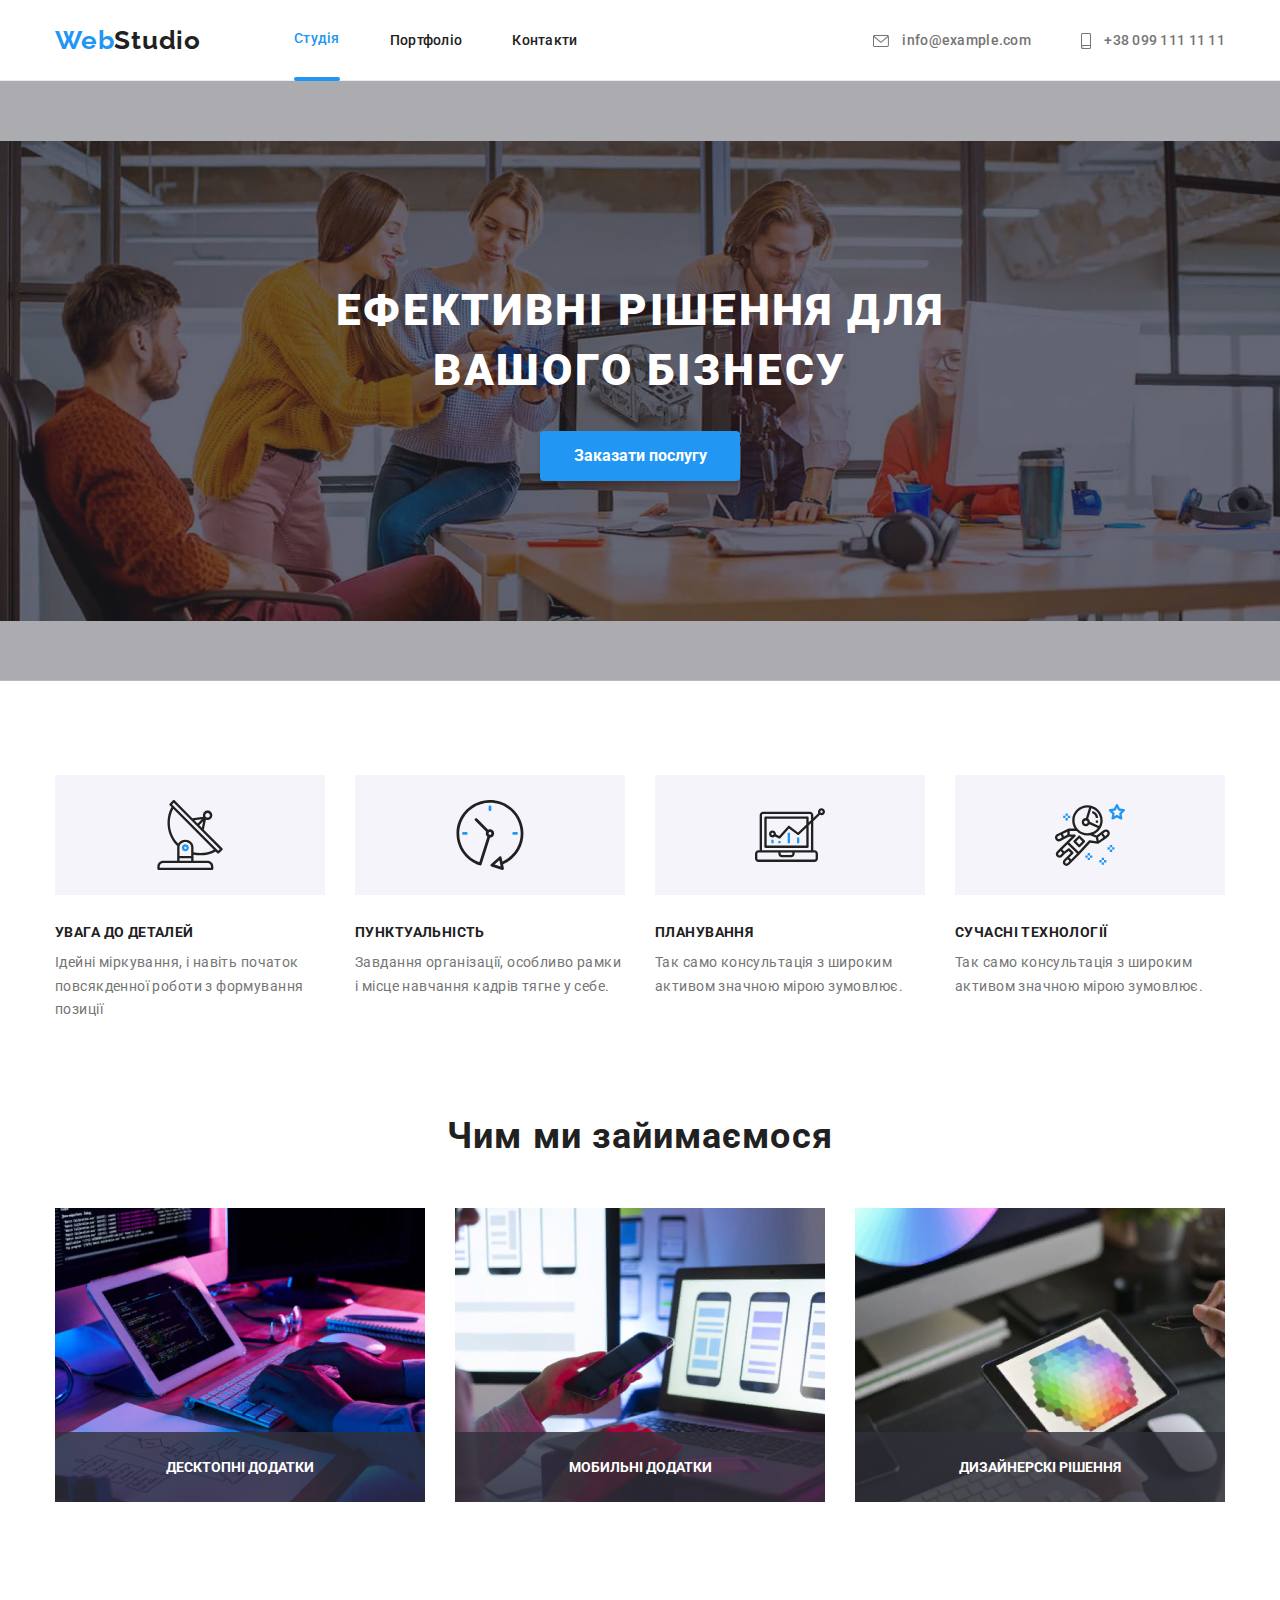
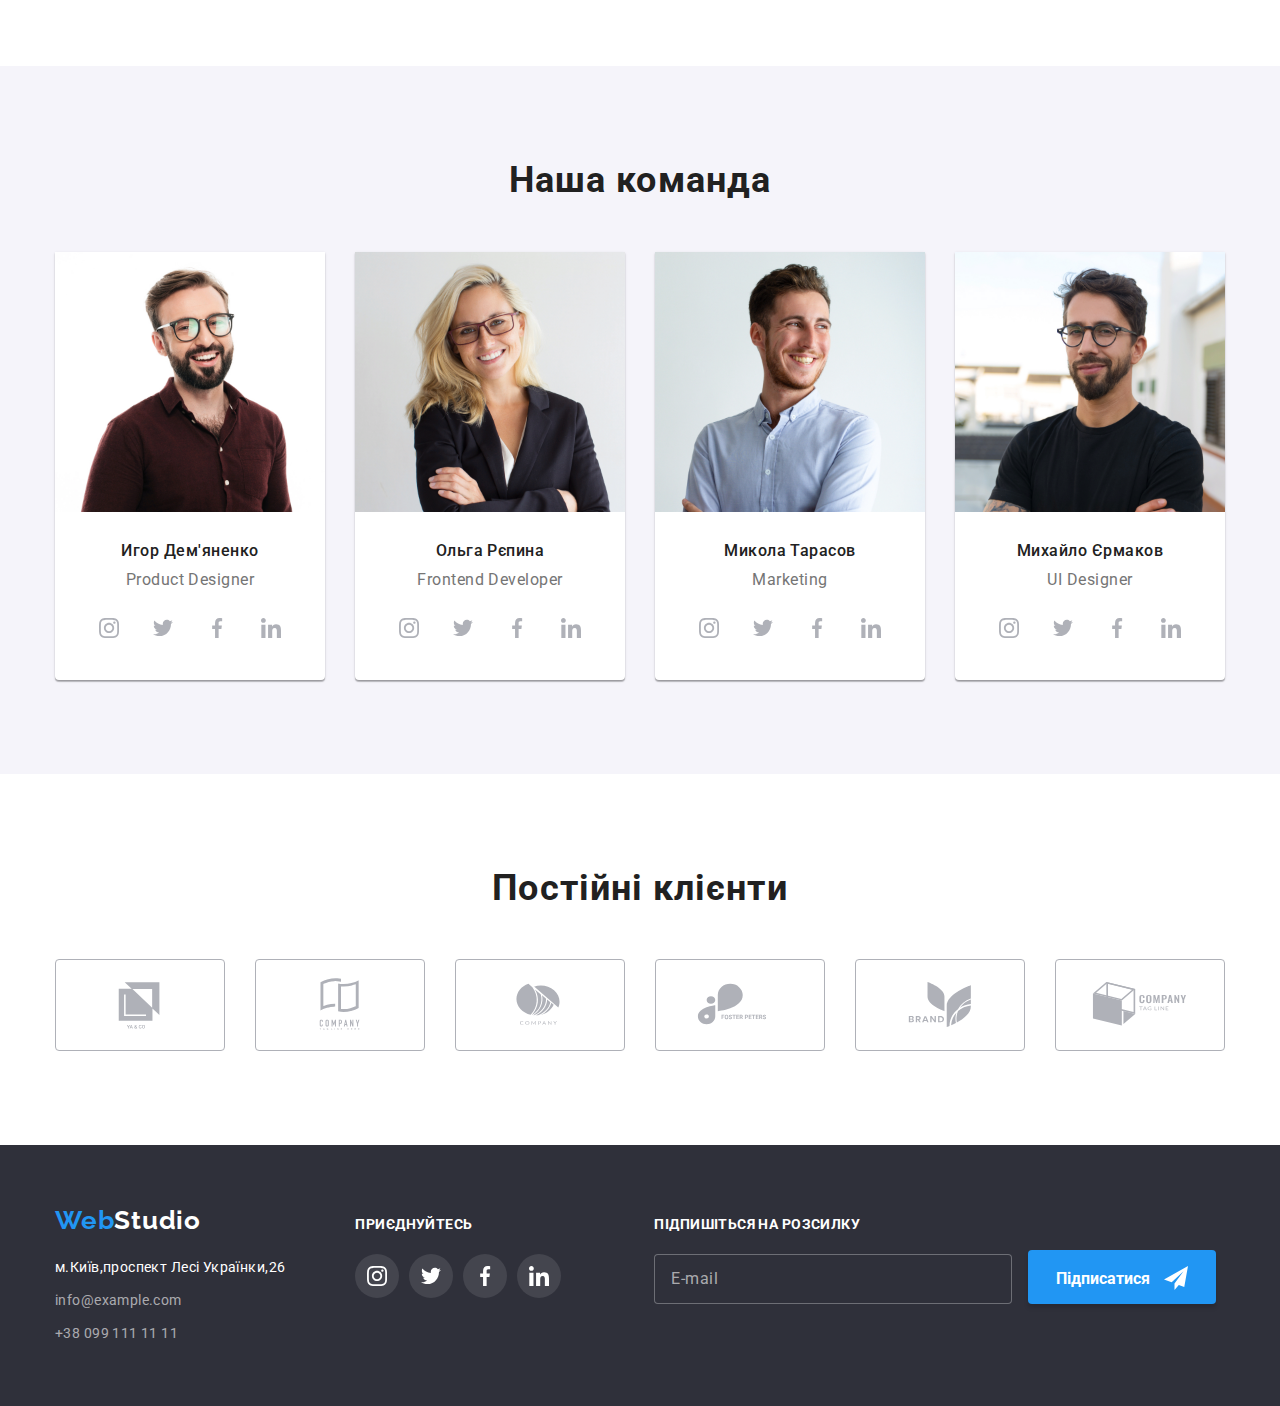
<file: index.html>
<!DOCTYPE html>
<html lang="ru">
  <head>
    <meta charset="UTF-8" />
    <meta http-equiv="X-UA-Compatible" content="IE=edge" />
    <meta name="viewport" content="width=device-width, initial-scale=1.0" />
    <title>Web Studio</title>
    <link rel="preconnect" href="https://fonts.googleapis.com" />
    <link rel="preconnect" href="https://fonts.gstatic.com" crossorigin />
    <link
      href="https://fonts.googleapis.com/css2?family=Raleway:wght@700&family=Roboto:wght@400;500;700;900&display=swap"
      rel="stylesheet"
    />
    <link rel="stylesheet" href="./css/normalize.css" />
    <link rel="stylesheet" href="./css/style.css" />
  </head>

  <body>
    <!-- ХЕДЕР -->
    <header class="header">
      <div class="container header-container">
        <a class="logo" href="./index.html"
          >Web<span class="logo-prefix">Studio</span></a
        >
        <nav>
          <ul class="studio-portfolio-contacts">
            <li class="nav-item">
              <a class="nav-link nav-link-active" href="./index.html">Студія</a>
            </li>
            <li class="nav-item">
              <a class="nav-link" href="./portfolio.html">Портфоліо</a>
            </li>
            <li class="nav-item">
              <a class="nav-link" href="#">Контакти</a>
            </li>
          </ul>
        </nav>
        <ul class="header-contacts-list">
          <li class="header-contacts-item">
            <a class="contact-link" href="mailto:info@example.com">
              <svg class="envelope">
                <use href="./images/sprite.svg#envelope"></use>
              </svg>
              info@example.com</a
            >
          </li>
          <li class="header-contacts-item">
            <a class="contact-link" href="tel:+380991111111">
              <svg class="smartphone">
                <use href="./images/sprite.svg#smartphone"></use>
              </svg>
              +38 099 111 11 11
            </a>
          </li>
        </ul>
      </div>
    </header>
    <!-- ХИРО -->
    <main>
      <section class="hero">
        <h1 class="hero-title">ефективні рішення для вашого бізнесу</h1>
        <button type="button" class="hero-button" data-modal-open>
          Заказати послугу
        </button>
      </section>
      <!-- ПРЕИМУЩЕСТВА -->
      <section class="section">
        <div class="container">
          <ul class="features">
            <li class="features-item">
              <div class="features-item-wrapper">
                <svg width="70" height="70">
                  <use href="./images/sprite.svg#icon-antenna_1"></use>
                </svg>
              </div>
              <h3 class="about-us-title">увага до деталей</h3>
              <p class="paragraph-text">
                Ідейні міркування, і навіть початок повсякденної роботи з
                формування позиції
              </p>
            </li>

            <li class="features-item">
              <div class="features-item-wrapper">
                <svg width="70" height="70">
                  <use href="./images/sprite.svg#icon-clock_1"></use>
                </svg>
              </div>
              <h3 class="about-us-title">пунктуальність</h3>
              <p class="paragraph-text">
                Завдання організації, особливо рамки і місце навчання кадрів
                тягне у себе.
              </p>
            </li>

            <li class="features-item">
              <div class="features-item-wrapper">
                <svg width="70" height="70">
                  <use href="./images/sprite.svg#icon-diagram_1"></use>
                </svg>
              </div>
              <h3 class="about-us-title">планування</h3>
              <p class="paragraph-text">
                Так само консультація з широким активом значною мірою зумовлює.
              </p>
            </li>

            <li class="features-item">
              <div class="features-item-wrapper">
                <svg width="70" height="70">
                  <use href="./images/sprite.svg#icon-astronaut_1"></use>
                </svg>
              </div>
              <h3 class="about-us-title">сучасні технології</h3>
              <p class="paragraph-text">
                Так само консультація з широким активом значною мірою зумовлює.
              </p>
            </li>
          </ul>
        </div>
      </section>
      <!-- ЧЕМ МЫ ЗАНИМАЕМСЯ -->
      <section class="section useless-crap">
        <div class="container">
          <h2 class="second-title">Чим ми зайимаємося</h2>
          <ul class="apps">
            <li class="apps-item">
              <img
                src="./images/computer,telephone,gadget/img-1.jpg"
                width="370"
                height="294"
                alt="руки незнакомца на клавиатуре..."
              />
              <div class="apps-wrapper">
                <h2 class="wrapper-title">десктопні додатки</h2>
              </div>
            </li>
            <li class="apps-item">
              <img
                src="./images/computer,telephone,gadget/img-2.jpg"
                width="370"
                height="294"
                alt="...телефоне..."
              />
              <div class="apps-wrapper">
                <h2 class="wrapper-title">мобильні додатки</h2>
              </div>
            </li>
            <li class="apps-item">
              <img
                src="./images/computer,telephone,gadget/img-3.jpg"
                width="370"
                height="294"
                alt="...а также планшете...очень тревожно..."
              />
              <div class="apps-wrapper">
                <h2 class="wrapper-title">дизайнерскі рішення</h2>
              </div>
            </li>
          </ul>
        </div>
      </section>
      <!-- НАША КОМАНДА -->
      <section class="ourteam section">
        <div class="container">
          <h2 class="team-title">Наша команда</h2>
          <ul class="ourteam-list">
            <li class="ourteam-item">
              <img
                src="./images/team/ihor_demianenko.jpg"
                width="270"
                height="260"
                alt="ihor_demianenko"
              />
              <div class="ourteam-wrapper">
                <h3 class="team-name">Игор Дем'яненко</h3>
                <p class="profession-text">Product Designer</p>
                <ul class="social-icon-list">
                  <li class="social-icon-item">
                    <a href="" class="social-icon-link">
                      <svg class="social-icon">
                        <use href="./images/sprite.svg#icon-instagram"></use>
                      </svg>
                    </a>
                  </li>
                  <li class="social-icon-item">
                    <a href="" class="social-icon-link">
                      <svg class="social-icon">
                        <use href="./images/sprite.svg#icon-twitter"></use>
                      </svg>
                    </a>
                  </li>
                  <li class="social-icon-item">
                    <a href="" class="social-icon-link">
                      <svg class="social-icon">
                        <use href="./images/sprite.svg#icon-facebook"></use>
                      </svg>
                    </a>
                  </li>
                  <li class="social-icon-item">
                    <a href="" class="social-icon-link">
                      <svg class="social-icon">
                        <use href="./images/sprite.svg#icon-linkedin"></use>
                      </svg>
                    </a>
                  </li>
                </ul>
              </div>
            </li>
            <li class="ourteam-item">
              <img
                src="./images/team/olha_repina.jpg"
                width="270"
                height="260"
                alt="Псина"
              />
              <div class="ourteam-wrapper">
                <h3 class="team-name">Ольга Рєпина</h3>
                <p class="profession-text">Frontend Developer</p>
                <ul class="social-icon-list">
                  <li class="social-icon-item">
                    <a href="" class="social-icon-link">
                      <svg class="social-icon">
                        <use href="./images/sprite.svg#icon-instagram"></use>
                      </svg>
                    </a>
                  </li>
                  <li class="social-icon-item">
                    <a href="" class="social-icon-link">
                      <svg class="social-icon">
                        <use href="./images/sprite.svg#icon-twitter"></use>
                      </svg>
                    </a>
                  </li>
                  <li class="social-icon-item">
                    <a href="" class="social-icon-link">
                      <svg class="social-icon">
                        <use href="./images/sprite.svg#icon-facebook"></use>
                      </svg>
                    </a>
                  </li>
                  <li class="social-icon-item">
                    <a href="" class="social-icon-link">
                      <svg class="social-icon">
                        <use href="./images/sprite.svg#icon-linkedin"></use>
                      </svg>
                    </a>
                  </li>
                </ul>
              </div>
            </li>
            <li class="ourteam-item">
              <img
                src="./images/team/nikolay_tarasov.jpg"
                width="270"
                height="260"
                alt="Колян"
              />
              <div class="ourteam-wrapper">
                <h3 class="team-name">Микола Тарасов</h3>
                <p class="profession-text">Marketing</p>
                <ul class="social-icon-list">
                  <li class="social-icon-item">
                    <a href="" class="social-icon-link">
                      <svg class="social-icon">
                        <use href="./images/sprite.svg#icon-instagram"></use>
                      </svg>
                    </a>
                  </li>
                  <li class="social-icon-item">
                    <a href="" class="social-icon-link">
                      <svg class="social-icon">
                        <use href="./images/sprite.svg#icon-twitter"></use>
                      </svg>
                    </a>
                  </li>
                  <li class="social-icon-item">
                    <a href="" class="social-icon-link">
                      <svg class="social-icon">
                        <use href="./images/sprite.svg#icon-facebook"></use>
                      </svg>
                    </a>
                  </li>
                  <li class="social-icon-item">
                    <a href="" class="social-icon-link">
                      <svg class="social-icon">
                        <use href="./images/sprite.svg#icon-linkedin"></use>
                      </svg>
                    </a>
                  </li>
                </ul>
              </div>
            </li>
            <li class="ourteam-item">
              <img
                src="./images/team/mikhail_ermakov.jpg"
                width="270"
                height="260"
                alt="Мишаня"
              />
              <div class="ourteam-wrapper">
                <h3 class="team-name">Михайло Єрмаков</h3>
                <p class="profession-text">UI Designer</p>
                <ul class="social-icon-list">
                  <li class="social-icon-item">
                    <a href="" class="social-icon-link">
                      <svg class="social-icon">
                        <use href="./images/sprite.svg#icon-instagram"></use>
                      </svg>
                    </a>
                  </li>
                  <li class="social-icon-item">
                    <a href="" class="social-icon-link">
                      <svg class="social-icon">
                        <use href="./images/sprite.svg#icon-twitter"></use>
                      </svg>
                    </a>
                  </li>
                  <li class="social-icon-item">
                    <a href="" class="social-icon-link">
                      <svg class="social-icon">
                        <use href="./images/sprite.svg#icon-facebook"></use>
                      </svg>
                    </a>
                  </li>
                  <li class="social-icon-item">
                    <a href="" class="social-icon-link">
                      <svg class="social-icon">
                        <use href="./images/sprite.svg#icon-linkedin"></use>
                      </svg>
                    </a>
                  </li>
                </ul>
              </div>
            </li>
          </ul>
        </div>
      </section>
      <!--ПОСТОЯННЫЕ КЛИЕНТЫ-->
      <section class="section">
        <div class="container">
          <h2 class="team-title">Постійні клієнти</h2>
          <ul class="our-clients-list">
            <li class="our-clients-item">
              <a href="" class="our-clients-link">
                <svg class="our-clients-icon">
                  <use href="./images/sprite.svg#icon-Logo_1"></use>
                </svg>
              </a>
            </li>
            <li class="our-clients-item">
              <a href="" class="our-clients-link">
                <svg class="our-clients-icon">
                  <use href="./images/sprite.svg#icon-Logo_2"></use>
                </svg>
              </a>
            </li>
            <li class="our-clients-item">
              <a href="" class="our-clients-link">
                <svg class="our-clients-icon">
                  <use href="./images/sprite.svg#icon-Logo_3"></use>
                </svg>
              </a>
            </li>
            <li class="our-clients-item">
              <a href="" class="our-clients-link">
                <svg class="our-clients-icon">
                  <use href="./images/sprite.svg#icon-Logo_4"></use>
                </svg>
              </a>
            </li>
            <li class="our-clients-item">
              <a href="" class="our-clients-link">
                <svg class="our-clients-icon">
                  <use href="./images/sprite.svg#icon-Logo_5"></use>
                </svg>
              </a>
            </li>
            <li class="our-clients-item">
              <a href="" class="our-clients-link">
                <svg class="our-clients-icon">
                  <use href="./images/sprite.svg#icon-Logo_6"></use>
                </svg>
              </a>
            </li>
          </ul>
        </div>
      </section>
    </main>
    <!-- ФУТЕР -->
    <footer class="footer-section">
      <div class="container footer-container">
        <div class="footer-location">
          <a class="logo" href="index.html">Web<span class="studio">Studio</span></a>
          <address class="footer-list">
            <ul>
              <li class="footer-item">
                <a class="contact-address" href="">м.Київ,проспект Лесі Українки,26</a>
              </li>
              <li class="footer-item">
                <a class="footer-contact" href="mailto:info@example.com">info@example.com</a>
              </li>
              <li class="footer-item">
                <a class="footer-contact" href="tel:+380991111111">+38 099 111 11 11</a>
              </li>
            </ul>
          </address>
        </div>
        <div class="footer-social">
          <b class="call">приєднуйтесь</b>
          <ul class="footer-social-list">
            <li class="social-icon-item">
              <a class="footer-icon-link" href="">
                <svg class="footer-icon">
                  <use href="./images/sprite.svg#icon-instagram"></use>
                </svg>
              </a>
            </li>
            <li class="social-icon-item">
              <a class="footer-icon-link" href="">
                <svg class="footer-icon">
                  <use href="./images/sprite.svg#icon-twitter"></use>
                </svg>
              </a>
            </li>
            <li class="social-icon-item">
              <a class="footer-icon-link" href="">
                <svg class="footer-icon">
                  <use href="./images/sprite.svg#icon-facebook"></use>
                </svg>
              </a>
            </li>
            <li class="social-icon-item">
              <a class="footer-icon-link" href="">
                <svg class="footer-icon">
                  <use href="./images/sprite.svg#icon-linkedin"></use>
                </svg>
              </a>
            </li>
          </ul>
        </div> 
        <div class="footer-submit">
          <label class="footer-submit-text" for="footer-email">підпишіться на розсилку</label>
          <form>
          <input class="footer-submit-field" type="email" placeholder="E-mail" name="E-mail" id="footer-email">
          <button class="footer-button">Підписатися
           <svg class="icon-send">
            <use href="./images/sprite.svg#icon-send"></use>
           </svg>
          </button>
          </form>
        </div>
      </div>
    </footer>
    <!--МОДАЛКА-->
    <div class="backdrop is-hidden" data-modal>`
        <div class="modal">
            <button type="button" class="close-button" data-modal-close>
                <svg class="close-cross-icon">
                    <use href="./images/sprite.svg#icon-close"></use>
                </svg>
            </button>
            <form class="modal-form">
                <p class="modal-text">Залиште свої данні,ми вам передзвонимо</p>
                <div class="input-block">
                <ul>
                <li class="input-item">
                    <label class="label" for="name">Ім'я</label>
                    <span class="input-wrapper">
                        <input class="input" type="text" name="Ім'я" id="name"></input>
                        <svg class="modal-icon">
                            <use href="./images/sprite.svg#modal-name"></use>
                        </svg>
                    </span>
                </li>
                <li class="input-item">
                    <label class="label" for="telephone">Телефон</label>
                    <span class="input-wrapper">
                        <input class="input" type="text" name="Телефон" id="telephone"></input>
                        <svg class="modal-icon">
                            <use href="./images/sprite.svg#modal-phone"></use>
                        </svg>
                    </span>
                </li>
                <li class="input-item">
                    <label class="label" for="email">Пошта</label>
                    <span class="input-wrapper">
                        <input class="input" type="text" name="Пошта" id="email"></input>
                        <svg class="modal-icon">
                            <use href="./images/sprite.svg#modal-email"></use>
                        </svg>
                    </span>
                  </li>
                </ul>
                </div>
                <div class="div-textarea">
                    <label class="commentary" for="textarea">Коментар</label>
                    <textarea class="textarea" placeholder="Введіть текст" id="textarea"></textarea>
                </div>
                <input class="checkbox" type="checkbox" name="checkbox" id="checkbox"></input>
                <label for="checkbox" class="checkbox-text">
                    <span>
                        <svg class="check">
                            <use href="./images/sprite.svg#checkmark"></use>
                        </svg>
                    </span>
                  </ul>
                    Погоджуюся з россилкою та приймаю&#160 <a class="submit-link" href="">Умови договору</a></label>
                <button class="submit-button" type="submit"><span class="submit-text">Відправити</span></button>
            </form>
        </div>
        <script src="./js/modal.js"></script>
</body>

</html>
</file>
<file: css/style.css>
:root {
  --primary-text-color: #212121;
  --secondary-text-color: #757575;
  --hover-color: #2196f3;
  --button-background-color: #f5f4fa;
  --white-color: #ffffff;
  --icons-color: #afb1b8;
}
body {
  background-color: #fff;
  font-family: "Roboto", sans-serif;
}
ul {
  list-style: none;
  margin: 0;
  padding: 0;
}
h1,
h2,
h3,
p {
  margin: 0;
  padding: 0;
}
html {
  box-sizing: border-box;
}
*,
*::before,
*::after {
  box-sizing: inherit;
}
img {
  max-width: 100%;
  height: auto;
  display: block;
}
.container {
  width: 1200px;
  margin: 0 auto;
  padding: 0 15px;
}
/*ХЕДЕР*/
.header {
  border-bottom: 1px solid #ececec;
}
.header-container {
  height: 80px;
  display: flex;
  align-items: center;
}
.logo {
  font-family: Raleway;
  font-weight: 700;
  font-size: 26px;
  line-height: 1.19em;
  letter-spacing: 0.03em;
  text-decoration: none;
  color: var(--hover-color);
}
.logo-prefix {
  font-family: Raleway;
  font-weight: 700;
  font-size: 26px;
  line-height: 1.19em;
  letter-spacing: 0.03em;
  text-decoration: none;
  color: var(--primary-text-color);
}
.studio-portfolio-contacts {
  margin-left: 93px;
  display: flex;
  align-items: center;
}
.nav-item {
  margin-right: 50px;
}
.nav-item:last-child {
  margin-right: 0;
}
.nav-link {
  font-weight: 500;
  font-size: 14px;
  line-height: 1.14;
  letter-spacing: 0.02em;
  text-decoration: none;
  color: var(--primary-text-color);
  transition: color 250ms cubic-bezier(0.4, 0, 0.2, 1);
}
.nav-link:hover,
.nav-link:focus,
.nav-link-active {
  color: var(--hover-color);
}
.nav-link-active::after {
  position: relative;
  display: block;
  content: "";
  width: 100%;
  height: 4px;
  background: var(--hover-color);
  border-radius: 2px;
  top: 30px;
}
.header-contacts-list {
  display: flex;
  align-items: center;
  margin-left: auto;
}
.header-contacts-item {
  margin-right: 50px;
}
.header-contacts-item:last-child {
  margin-right: 0;
}
.contact-link {
  font-weight: 500;
  font-size: 14px;
  line-height: 1.14;
  letter-spacing: 0.02em;
  text-decoration: none;
  color: var(--secondary-text-color);
  transition: color 250ms cubic-bezier(0.4, 0, 0.2, 1);
}
.contact-link:hover,
.contact-link:focus {
  color: var(--hover-color);

}
.envelope {
  width: 16px;
  height: 12px;
  margin-right: 10px;
  vertical-align: middle;
  fill: currentColor;
  transition: fill 250ms cubic-bezier(0.4, 0, 0.2, 1);
}
.smartphone {
  width: 10px;
  height: 16px;
  margin-right: 10px;
  vertical-align: middle;
  fill: currentColor;
  transition: fill 250ms cubic-bezier(0.4, 0, 0.2, 1);
}
/*ХИРО*/
.hero {
  margin-left: auto;
  margin-right: auto;
  display: flex;
  align-items: center;
  flex-direction: column;
  justify-content: center, no-repeat;
  padding: 200px 0;
  background-repeat: no-repeat;
  background-position: center;
  background-size: contain;
  background-image: linear-gradient(to right,
      rgba(47, 48, 58, 0.4),
      rgba(47, 48, 58, 0.4)),
    url(../images/hero_image.jpg);
}
.hero-title {
  width: 696px;
  text-transform: uppercase;
  text-align: center;
  font-weight: 900;
  font-size: 44px;
  line-height: 1.36;
  letter-spacing: 0.06em;
  color: var(--white-color);
}
.hero-button {
  margin-top: 30px;
  background: #2196f3;
  box-shadow: 0px 4px 4px rgba(0, 0, 0, 0.15);
  border-radius: 4px;
  width: 200px;
  height: 50px;
  color: var(--white-color);
  font-weight: 700;
  font-size: 16px;
  line-height: 1.87;
  border: none;
  transition: background 250ms cubic-bezier(0.4, 0, 0.2, 1);
}
.hero-button:hover {
  background: #188CE8;
  cursor: pointer;
}
/*ПРЕИМУЩЕСТВА*/
.section {
  padding-top: 94px;
  padding-bottom: 94px;
}
.features {
  display: flex;
  justify-content: space-between;
}
.features-item {
  width: 270px;
  margin-right: 30px;
}
.features-item:last-child {
  margin-right: 0;
}
.features-item-wrapper {
  display: flex;
  align-items: center;
  justify-content: center;
  width: 270px;
  height: 120px;
  background-color: var(--button-background-color);
}
.about-us-title {
  margin-bottom: 10px;
  margin-top: 30px;
  text-transform: uppercase;
  font-weight: 700;
  font-size: 14px;
  line-height: 1.14;
  letter-spacing: 0.03em;
  color: var(--primary-text-color);
}
.paragraph-text {
  font-weight: 400;
  font-size: 14px;
  line-height: 1.71;
  letter-spacing: 00.03em;
  color: var(--secondary-text-color);
}
/*ЧЕМ МЫ ЗАНИМАЕМСЯ*/
.useless-crap {
  padding-top: 0;
}
.second-title {
  font-weight: 700;
  font-size: 36px;
  line-height: 1.16;
  letter-spacing: 0.03em;
  color: var(--primary-text-color);
  text-align: center;
}
.apps {
  margin-top: 50px;
  display: flex;
}
.apps-item {
  margin-right: 30px;
}
.apps-item:last-child {
  margin-right: 0;
}
.apps-wrapper {
  padding-top: 27px;
  padding-bottom: 27px;
  text-align: center;
  width: 100%;
  background: rgba(47, 48, 58, 0.8);
  transform: translateY(-70px);
}
.wrapper-title {
  font-family: Roboto;
  font-style: normal;
  font-weight: 700;
  font-size: 14px;
  line-height: 16px;
  color: var(--white-color);
  text-transform: uppercase;
}
/*НАША КОМАНДА*/
.ourteam {
  background: #f5f4fa;
}
.team-title {
  font-weight: 700;
  font-size: 36px;
  line-height: 1.16;
  letter-spacing: 0.03em;
  text-align: center;
  color: var(--primary-text-color);
}
.ourteam-list {
  margin-top: 50px;
  display: flex;
  justify-content: space-between;
}
.ourteam-item {
  background: var(--white-color);
  box-shadow: 0px 1px 3px rgba(0, 0, 0, 0.12), 0px 1px 1px rgba(0, 0, 0, 0.14),
    0px 2px 1px rgba(0, 0, 0, 0.2);
  border-radius: 0px 0px 4px 4px;
}
.ourteam-wrapper {
  padding: 30px 0;
}
.team-name {
  font-weight: 500;
  font-size: 16px;
  line-height: 1.18;
  letter-spacing: 0.03em;
  text-align: center;
  color: var(--primary-text-color);
}
.profession-text {
  margin-top: 10px;
  font-weight: 400;
  font-size: 16px;
  line-height: 1.18;
  letter-spacing: 0.03em;
  text-align: center;
  color: var(--secondary-text-color);
}
.social-icon-list {
  margin-top: 16px;
  display: flex;
  align-items: center;
  justify-content: center;
}
.social-icon-item {
  margin-right: 10px;
}
.social-icon-item:last-child {
  margin-right: 0;
}
.social-icon-link {
  display: flex;
  align-items: center;
  justify-content: center;
  width: 44px;
  height: 44px;
  border-radius: 50%;
  color: var(--icons-color);
  transition: background-color 250ms cubic-bezier(0.4, 0, 0.2, 1), color;
}
.social-icon-link:hover,
.social-icon-link:focus {
  background-color: var(--hover-color);
  color: var(--white-color);
}
.social-icon {
  width: 20px;
  height: 20px;
  fill: currentColor;
  transition: 250ms cubic-bezier(0.4, 0, 0.2, 1);
}
/* ПОСТОЯННЫЕ КЛИЕНТЫ*/
.our-clients-list {
  display: flex;
  margin-top: 50px;
}
.our-clients-item {
  margin-right: 30px;
}
.our-clients-item:last-child {
  margin-right: 0;
}
.our-clients-link {
  display: flex;
  align-items: center;
  justify-content: center;
  width: 170px;
  height: 92px;
  border: 1px solid var(--icons-color);
  border-radius: 4px;
  color: var(--icons-color);
  transition: border 250ms cubic-bezier(0.4, 0, 0.2, 1);
}
.our-clients-link:hover,
.our-clients-link:focus {
  border: 1px solid var(--hover-color);
  color: var(--hover-color);
}
.our-clients-icon {
  width: 106px;
  height: 60px;
  fill: currentColor;
  transition: 250ms cubic-bezier(0.4, 0, 0.2, 1);
}
/*ФУТЕР*/
.footer-section {
  padding-top: 60px;
  padding-bottom: 60px;
  background: #2f303a;
}
.footer-container {
  display: flex;
  align-items: baseline;
}
.footer-location {
  display: block;
}
.studio {
  font-family: Raleway;
  font-weight: 700;
  font-size: 26px;
  line-height: 1.19em;
  letter-spacing: 0.03em;
  text-decoration: none;
  color: var(--white-color);
}
.footer-list {
  margin-top: 20px;
}
.footer-item {
  margin-bottom: 9px;
}
.footer-item:last-child {
  margin-bottom: 0;
}
.contact-address {
  font-style: normal;
  font-weight: 400;
  font-size: 14px;
  line-height: 1.71;
  letter-spacing: 0.03em;
  text-decoration: none;
  color: var(--white-color);
  transition: color 250ms cubic-bezier(0.4, 0, 0.2, 1);
}
.footer-contact {
  font-style: normal;
  font-size: 14px;
  line-height: 1.71;
  letter-spacing: 0.03em;
  text-decoration: none;
  color: rgba(255, 255, 255, 0.6);
  transition: color 250ms cubic-bezier(0.4, 0, 0.2, 1);
}
.contact-address:focus,
.contact-address:hover {
  color: var(--hover-color);
}
.footer-contact:hover,
.footer-contact:focus {
  color: var(--hover-color);
}
.footer-social {
  margin-left: 70px;
}
.footer-social-list {
  margin-top: 20px;
  display: flex;
  align-items: center;
  justify-content: center;
}
.call {
  font-style: normal;
  font-weight: 700;
  font-size: 14px;
  line-height: 16px;
  letter-spacing: 0.03em;
  text-transform: uppercase;
  color: var(--white-color);
}
.footer-icon-link {
  display: flex;
  align-items: center;
  justify-content: center;
  width: 44px;
  height: 44px;
  border-radius: 50%;
  background: rgba(255, 255, 255, 0.1);
  transition: background 250ms cubic-bezier(0.4, 0, 0.2, 1);
}
.footer-icon {
  width: 20px;
  height: 20px;
  fill: var(--white-color);
}
.footer-icon-link:hover,
.footer-icon-link:focus {
  background: var(--hover-color);
}
.footer-submit {
  display: block;
  margin-left: 93px;
}
.footer-submit-text {
    font-weight: 700;
    font-size: 14px;
    line-height: 16px;
    letter-spacing: 0.03em;
    text-transform: uppercase;
    color: var(--white-color);
}
.footer-submit-field {
    color:var(--white-color);
    width: 358px;
    height: 50px;
    padding-left: 16px;
    margin-top: 20px;
    border-radius: 4px;
    background: #2f303a;
    outline: none;
    border: 1px solid rgba(255, 255, 255, 0.3);
    transition: border 250ms cubic-bezier(0.4, 0, 0.2, 1);
}
.footer-submit-field::placeholder {
   font-style: 500;
   font-weight: 400;
   font-size: 16px;
   line-height: 20px;
   letter-spacing: 0.03em;
   color: rgba(255, 255, 255, 0.6);
}
.footer-submit-field:hover,
.footer-submit-field:focus {
  border-color: var(--hover-color);
}
.footer-button {
  padding: 10px;
  padding-left: 28px;
  margin-left: 12px;
  padding-right: 28px;
  font-weight: 700;
  font-size: 16px;
  line-height: 30px;
  color: var(--white-color);
  border-radius: 4px;
  border: none;
  cursor: pointer;
  background: var(--hover-color);
  box-shadow: 0px 4px 4px rgba(0, 0, 0, 0.15);
}
.icon-send {
  display: inline-block;
  margin-left: 10px;
  width: 24px;
  height: 24px;
  fill: var(--white-color);
  transform: translateY(25%);
}
/* СЕКЦИЯ КНОПОК В ПОРТФОЛИО */
.portfolio {
  text-align: center;
  text-transform: uppercase;
  display: none;
}
.portfolio-button {
  padding: 6px 22px;
  font-weight: 500;
  font-size: 16px;
  line-height: 1.62;
  letter-spacing: 0.03em;
  border-radius: 4px;
  border: none;
  text-decoration: none;
  cursor: pointer;
  color: var(--primary-text-color);
  background: var(--button-background-color);
  transition: 250ms cubic-bezier(0.4, 0, 0.2, 1);
}
.portfolio-button:hover,
.portfolio-button:focus,
.portfolio-button-active {
  background: var(--hover-color);
  color: #f5f5f5;
  box-shadow: 0px 2px 2px rgba(0, 0, 0, 0.12), 0px 1px 2px rgba(0, 0, 0, 0.08),
    0px 3px 1px rgba(0, 0, 0, 0.1);
}
.buttons-list {
  display: flex;
  justify-content: center;
}
.button-item {
  margin-right: 8px;
}
.button-item:last-child {
  margin-right: 0;
}
/* ПОРТФОЛИО */
.images-list {
  margin-top: 50px;
  display: flex;
  flex-wrap: wrap;
  margin-left: -30px;
  margin-bottom: -30px;
}
.portfolio-item {
  margin-left: 30px;
  margin-bottom: 30px;
}
portfolio-item:last-child {
  margin-left: 0;
}
.portfolio-link {
  display: block;
  text-decoration: none;
  transition: 250ms cubic-bezier(0.4, 0, 0.2, 1);
}
.portfolio-link:hover {
  box-shadow: 0px 1px 1px rgba(0, 0, 0, 0.12), 0px 4px 4px rgba(0, 0, 0, 0.06),
    1px 4px 6px rgba(0, 0, 0, 0.16);
}
.portfolio-link:focus {
  box-shadow: 0px 1px 1px rgba(0, 0, 0, 0.12), 0px 4px 4px rgba(0, 0, 0, 0.06),
    1px 4px 6px rgba(0, 0, 0, 0.16);
}
.portfolio-title {
  font-weight: 700;
  font-size: 18px;
  line-height: 2;
  letter-spacing: 0.06em;
  color: var(--primary-text-color);
}
.portfolio-text {
  font-weight: 500;
  font-size: 16px;
  line-height: 1.87;
  letter-spacing: 0.03em;
  color: var(--secondary-text-color);
}
.portfolio-top-wrapper {
  position: relative;
  overflow: hidden;
}
.portfolio-wrapper {
  padding-top: 20px;
  padding-bottom: 20px;
  padding-left: 24px;
  border: 1px solid #eeeeee;
  border-top: none;
}
.portfolio-text-wrapper {
  position: absolute;
  top: 0;
  left: 0;
  height: 100%;
  font-family: Roboto;
  font-style: normal;
  font-weight: 400;
  font-size: 18px;
  line-height: 1.5;
  letter-spacing: 0.03em;
  padding: 64px 24px;
  color: var(--white-color);

  background: rgba(33, 150, 243, 0.9);
  transform: translateY(100%);
  transition: 250ms cubic-bezier(0.4, 0, 0.2, 1);
}
.portfolio-item:hover .portfolio-text-wrapper,
.portfolio-link:focus .portfolio-text-wrapper {
  transform: translateY(0);
}
/* МОДАЛКА */
.backdrop {
  position: fixed;
  top: 0;
  width: 100vw;
  height: 100vh;
  background-color: rgba(0, 0, 0, 0.2);
  display: flex;
  align-items: center;
  justify-content: center;
}
.modal {
  position: relative;
  width: 528px;
  height: 581px;
  background: #ffffff;
  box-shadow: 0px 1px 3px rgba(0, 0, 0, 0.12), 0px 1px 1px rgba(0, 0, 0, 0.14),
    0px 2px 1px rgba(0, 0, 0, 0.2);
  border-radius: 4px;
}
.close-button {
  position: absolute;
  top: 0;
  right: 0;
  display: flex;
  align-items: center;
  margin-top: 8px;
  margin-right: 8px;
  width: 30px;
  height: 30px;
  border-radius: 50%;
  background-color: var(--white-color);
  border: 1px solid rgba(0, 0, 0, 0.1);
}
.close-cross-icon {
  width: 18px;
  height: 18px;
  fill: #000000;
  transition: 250ms cubic-bezier(0.4, 0, 0.2, 1);
}
.close-cross-icon:hover {
  fill: var(--hover-color);
}
.backdrop.is-hidden {
  opacity: 0;
  visibility: hidden;
  pointer-events: none;
}
.modal-form {
  padding: 40px;
}
.modal-text {
  font-style: normal;
  font-weight: 700;
  font-size: 20px;
  line-height: 1.15px;
  text-align: center;
  letter-spacing: 0.03em;
  color: #212121;
}
.input-block {
  margin-top: 22px;
}
.input-item {
  margin-top: 10px;
}
.input-item:first-child {
  margin-top: 0px;
}
.label {
  font-style: normal;
  font-weight: 400;
  font-size: 12px;
  line-height: 1.16;
  letter-spacing: 0.01em;
  color: var(--secondary-text-color);
}
.input-wrapper {
  position: relative;
}
.modal-icon {
  position: absolute;
  left: 0;
  top: 50%;
  width: 15px;
  height: 15px;
  margin-left: 15px;
  transform: translateY(-50%);
  transition: fill 250ms cubic-bezier(0.4, 0, 0.2, 1);
}
.modal-icon:focus {
  fill:var(--hover-color);
}
.input {
  width: 100%;
  height: 40px;
  border: 1px solid rgba(33, 33, 33, 0.2);
  border-radius: 4px;
  margin-top: 4px;
  padding-left: 42px; 
  outline: none;
  transition: border-color 250ms cubic-bezier(0.4, 0, 0.2, 1);
}
.input:focus {
  border-color: var(--hover-color);
}
.input:focus+.modal-icon{
  border-color: var(--hover-color);
  fill:var(--hover-color);
}
.div-textarea {
  margin-top: 10px;
}
.commentary {
    font-style: 500;
    font-weight: 400;
    font-size: 12px;
    line-height: 14px;
    letter-spacing: 0.01em;
    color: var(--secondary-text-color);
}
.textarea {
  padding: 12px 16px;
  margin-top: 4px;
  width: 100%;
  height: 120px;
  border-radius: 4px;
  border: 1px solid rgba(33, 33, 33, 0.2);
  resize: none;
  transition: 250ms cubic-bezier(0.4, 0, 0.2, 1);
}
textarea:focus {
  outline: none;
  border-color: var(--hover-color);
}
.textarea::placeholder {
  font-style: 500;
  font-weight: 400;
  font-size: 12px;
  line-height: 14px;
  letter-spacing: 0.01em;
  color: rgba(117, 117, 117, 0.5);
}
.license {
  display: flex;
  justify-content: center;
  align-items: center;
}
.checkbox {
  display: none;
}
.checkbox-text {
  display: flex;
  font-style: normal;
  font-weight: 400;
  font-size: 14px;
  line-height: 24px;
  letter-spacing: 0.03em;
  color: var(--secondary-text-color);
  margin-top: 20px;
  align-items: center;
}
.checkbox-text span {
  display: flex;
  width: 16px;
  height: 15px;
  border-radius: 2px;
  border: 2px solid var(--primary-text-color);
  align-items: center;
  justify-content: center;
  margin-right: 7px;
}
.check {
  width: 11px;
  height: 8px;
  fill: var(--white-color);
}
.checkbox:checked+.checkbox-text span {
  background-color: var(--hover-color);
  border: none;
}
.submit-link {
  font-style: normal;
  font-weight: 400;
  font-size: 14px;
  letter-spacing: 0.03em;
  color: var(--hover-color);
}
.submit-button {
  display: block;
  width: 200px;
  height: 50px;
  color: var(--white-color);
  background: var(--hover-color);
  border-radius: 4px;
  border: none;
  margin: 0 auto;
  margin-top: 30px;
  box-shadow: 0px 4px 4px rgba(0, 0, 0, 0.15);
  transition: 250ms cubic-bezier(0.4, 0, 0.2, 1);
}
.submit-button:hover {
  background: #188CE8;
}
.submit-text {
  font-style: normal;
  font-weight: 700;
  font-size: 16px;
  line-height: 0.53;
  letter-spacing: 0.06em;
}
</file>
